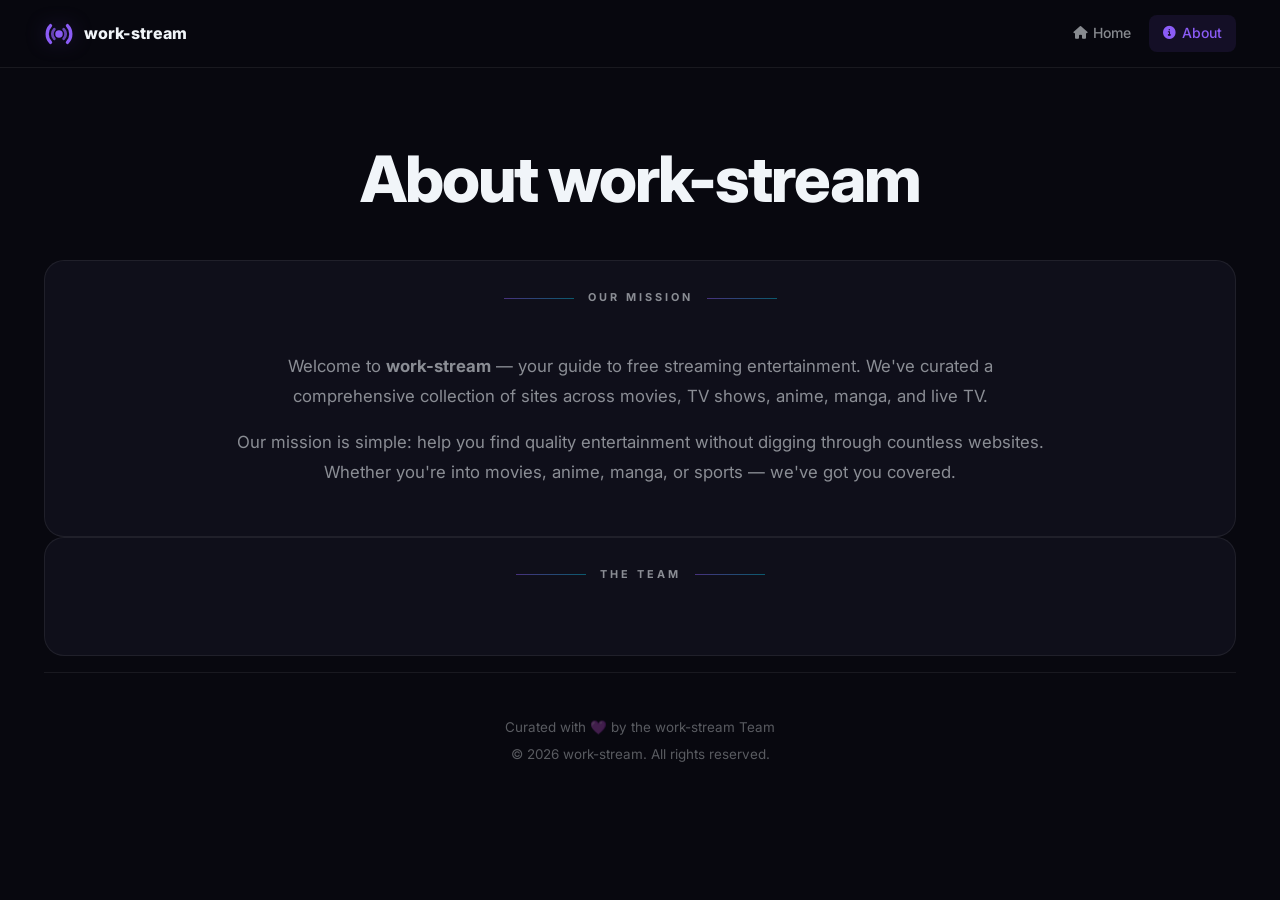
<file: about.html>
<!DOCTYPE html>
<html lang="en">
<head>
    <meta charset="UTF-8">
    <meta name="viewport" content="width=device-width, initial-scale=1.0">
    <title>About - work-stream</title>
    <meta name="description" content="Learn more about work-stream">
    <link rel="icon" href="icon.svg" type="image/svg+xml">
    <link rel="stylesheet" href="./style.css">
    <link rel="stylesheet" href="https://cdnjs.cloudflare.com/ajax/libs/font-awesome/6.5.0/css/all.min.css">
</head>
<body>
    <nav class="navbar">
        <div class="nav-container">
            <a href="index.html" class="nav-logo" aria-label="work-stream home">
                <svg class="nav-logo-icon" viewBox="0 0 64 64" aria-hidden="true" focusable="false">
                    <path d="M14 14a26 26 0 0 0 0 36M50 14a26 26 0 0 1 0 36" fill="none" stroke="currentColor" stroke-width="7" stroke-linecap="round"/>
                    <path d="M22 22a14 14 0 0 0 0 20M42 22a14 14 0 0 1 0 20" fill="none" stroke="currentColor" stroke-width="6" stroke-linecap="round" opacity=".7"/>
                    <circle cx="32" cy="32" r="8" fill="currentColor"/>
                </svg>
                work-stream
            </a>
            <button class="nav-toggle" id="navToggle" aria-label="Toggle menu"><i class="fas fa-bars"></i></button>
            <ul class="nav-menu" id="navMenu">
                <li><a href="index.html" class="nav-link"><i class="fas fa-home"></i> Home</a></li>
                <li><a href="about.html" class="nav-link active"><i class="fas fa-info-circle"></i> About</a></li>
            </ul>
        </div>
    </nav>

    <div class="page-wrap">
        <div class="hero-section">
            <h1 class="hero-title">About work-stream</h1>
        </div>

        <div class="section active">
            <h2 class="section-header">Our Mission</h2>
            <div style="padding: 20px; text-align: center; max-width: 860px; margin: 0 auto;">
                <p style="color: var(--text-secondary); font-size: 1.05rem; line-height: 1.8; margin-bottom: 16px;">
                    Welcome to <strong>work-stream</strong> — your guide to free streaming entertainment. We've curated a comprehensive collection of sites across movies, TV shows, anime, manga, and live TV.
                </p>
                <p style="color: var(--text-secondary); font-size: 1.05rem; line-height: 1.8;">
                    Our mission is simple: help you find quality entertainment without digging through countless websites. Whether you're into movies, anime, manga, or sports — we've got you covered.
                </p>
            </div>
        </div>

        <div class="section active">
            <h2 class="section-header">The Team</h2>
            <div style="display: grid; grid-template-columns: repeat(auto-fit, minmax(280px, 1fr)); gap: 20px; padding: 10px;">

                <!-- <div class="link-card visible" style="flex-direction: column; text-align: center; padding: 36px; min-height: auto;">
                    <img src="https://avatars.githubusercontent.com/u/161110729?v=4"
                         style="width: 100px; height: 100px; border-radius: 50%; border: 2px solid var(--accent); margin-bottom: 16px;">
                    <h3 style="font-size: 1.3rem; margin-bottom: 4px;">Hellhorde</h3>
                    <p style="color: var(--accent); font-weight: 700; font-size: 0.78rem; letter-spacing: 1.5px; margin-bottom: 12px; text-transform: uppercase;">Founder & Curator</p>
                    <p style="color: var(--text-secondary); font-size: 0.9rem; line-height: 1.6; margin-bottom: 16px;">Passionate about making entertainment accessible to everyone. Constantly hunting for the best streaming sites.</p>
                    <a href="https://github.com/N3rdmade/" target="_blank" rel="noopener noreferrer" style="color: var(--text-muted); font-size: 1.3rem; transition: color 0.2s;"><i class="fab fa-github"></i></a>
                </div>

                <div class="link-card visible" style="flex-direction: column; text-align: center; padding: 36px; min-height: auto;">
                    <img src="https://avatars.githubusercontent.com/u/84559232?v=4"
                         style="width: 100px; height: 100px; border-radius: 50%; border: 2px solid var(--accent); margin-bottom: 16px;">
                    <h3 style="font-size: 1.3rem; margin-bottom: 4px;">R</h3>
                    <p style="color: var(--accent); font-weight: 700; font-size: 0.78rem; letter-spacing: 1.5px; margin-bottom: 12px; text-transform: uppercase;">Maintainer</p>
                    <p style="color: var(--text-secondary); font-size: 0.9rem; line-height: 1.6; margin-bottom: 16px;">Helping maintain and improve work-stream to keep it running smoothly.</p>
                    <a href="https://github.com/rishabnotfound" target="_blank" rel="noopener noreferrer" style="color: var(--text-muted); font-size: 1.3rem; transition: color 0.2s;"><i class="fab fa-github"></i></a>
                </div> -->

            </div>
        </div>

        <footer class="footer">
            <p>Curated with 💜 by the work-stream Team</p>
            <p class="copyright">&copy; 2026 work-stream. All rights reserved.</p>
        </footer>
    </div>

    <script>
        document.getElementById('navToggle').addEventListener('click', () => {
            document.getElementById('navMenu').classList.toggle('active');
        });
    </script>
</body>
</html>
</file>
<file: style.css>
/* ===================================
   work-stream — Professional Theme
   =================================== */

@import url('https://fonts.googleapis.com/css2?family=Inter:wght@400;500;600;700;800&display=swap');

:root {
    --bg-base:       #08080f;
    --bg-surface:    #0f0f1a;
    --bg-card:       #111120;
    --bg-card-hover: #171728;

    --border:        rgba(255,255,255,0.07);
    --border-hover:  rgba(139,92,246,0.5);

    --accent:        #8b5cf6;
    --accent-2:      #06b6d4;
    --accent-glow:   rgba(139,92,246,0.3);

    --grad-main:     linear-gradient(135deg, #8b5cf6, #06b6d4);

    --text-primary:   #f1f5f9;
    --text-secondary: rgba(241,245,249,0.55);
    --text-muted:     rgba(241,245,249,0.35);

    --radius-sm:  8px;
    --radius-md:  14px;
    --radius-lg:  20px;
    --radius-pill:50px;

    --t: 0.2s ease;
}

*, *::before, *::after { margin: 0; padding: 0; box-sizing: border-box; }

html {
    background: var(--bg-base);
    color-scheme: dark;
    scrollbar-width: thin;
    scrollbar-color: var(--accent) var(--bg-base);
    scroll-behavior: smooth;
}

body {
    font-family: 'Inter', sans-serif;
    background: var(--bg-base);
    color: var(--text-primary);
    line-height: 1.6;
    padding-top: 68px;
    -webkit-font-smoothing: antialiased;
    min-height: 100vh;
    display: flex;
    flex-direction: column;
}

/* ===========================
   NAVBAR
   =========================== */
.navbar {
    position: fixed;
    top: 0; left: 0; right: 0;
    height: 68px;
    background: rgba(8,8,15,0.96);
    border-bottom: 1px solid var(--border);
    z-index: 1000;
}

.nav-container {
    max-width: 1240px;
    margin: 0 auto;
    padding: 0 24px;
    height: 100%;
    display: flex;
    justify-content: space-between;
    align-items: center;
    gap: 18px;
}

.nav-logo {
    font-weight: 800;
    font-size: 1rem;
    text-decoration: none;
    color: var(--text-primary);
    display: flex;
    align-items: center;
    gap: 10px;
}

.nav-logo-icon {
    width: 30px;
    height: 30px;
    color: var(--accent);
    flex-shrink: 0;
    filter: drop-shadow(0 0 10px rgba(139,92,246,0.25));
}

.nav-search {
    flex: 1;
    max-width: 520px;
    min-width: 180px;
}

.nav-search .search-pill {
    max-width: none;
    padding: 10px 20px;
    font-size: 0.9rem;
}

.nav-menu {
    display: flex;
    list-style: none;
    gap: 4px;
    flex-shrink: 0;
}

.nav-link {
    color: var(--text-secondary);
    text-decoration: none;
    font-size: 0.875rem;
    font-weight: 500;
    padding: 7px 14px;
    border-radius: var(--radius-sm);
    transition: color var(--t), background var(--t);
    display: flex;
    align-items: center;
    gap: 6px;
}

.nav-link i { font-size: 0.8rem; }
.nav-link:hover { color: var(--text-primary); background: rgba(255,255,255,0.05); }
.nav-link.active { color: var(--accent); background: rgba(139,92,246,0.1); }

.nav-toggle {
    display: none;
    background: none;
    border: none;
    color: var(--text-secondary);
    font-size: 1.3rem;
    cursor: pointer;
    padding: 6px;
    border-radius: var(--radius-sm);
}

/* ===========================
   PAGE WRAP
   =========================== */
.page-wrap {
    max-width: 1240px;
    margin: 0 auto;
    padding: 0 24px;
    flex: 1;
    display: flex;
    flex-direction: column;
    width: 100%;
}

/* ===========================
   SEARCH & FILTERS
   =========================== */
.search-wrapper {
    display: flex;
    flex-direction: column;
    align-items: center;
    padding: 28px 0 32px;
    gap: 18px;
}

.search-pill {
    width: 100%;
    max-width: 540px;
    padding: 15px 26px;
    border-radius: var(--radius-pill);
    border: 1.5px solid var(--border);
    background: var(--bg-surface);
    color: var(--text-primary);
    font-size: 0.95rem;
    font-family: 'Inter', sans-serif;
    outline: none;
    transition: border-color var(--t), box-shadow var(--t);
    text-align: center;
}

.search-pill::placeholder { color: var(--text-muted); }

.search-pill:focus {
    border-color: var(--accent);
    box-shadow: 0 0 0 3px rgba(139,92,246,0.12);
}

.filter-buttons {
    display: flex;
    justify-content: center;
    gap: 8px;
    flex-wrap: wrap;
}

.filter-btn {
    padding: 9px 18px;
    background: var(--bg-surface);
    border: 1.5px solid var(--border);
    border-radius: var(--radius-pill);
    color: var(--text-secondary);
    font-family: 'Inter', sans-serif;
    font-weight: 600;
    font-size: 0.82rem;
    cursor: pointer;
    transition: border-color var(--t), color var(--t), background var(--t), box-shadow var(--t);
}

.filter-btn:hover {
    border-color: rgba(139,92,246,0.4);
    color: var(--text-primary);
    background: rgba(139,92,246,0.08);
}

.filter-btn.active {
    background: var(--grad-main);
    border-color: transparent;
    color: #fff;
    box-shadow: 0 2px 16px var(--accent-glow);
}

/* ===========================
   CATEGORIES
   =========================== */
#categories-container {
    padding-bottom: 40px;
    display: flex;
    flex-direction: column;
    gap: 24px;
}

.section {
    background: var(--bg-surface);
    border: 1px solid var(--border);
    border-radius: var(--radius-lg);
    padding: 28px;
    opacity: 0;
    transform: translateY(20px);
    transition: opacity 0.4s ease, transform 0.4s ease;
}

.section.visible,
.section.active {
    opacity: 1;
    transform: translateY(0);
}

.section-header {
    display: flex;
    align-items: center;
    justify-content: center;
    gap: 14px;
    font-size: 0.68rem;
    font-weight: 700;
    letter-spacing: 3px;
    text-transform: uppercase;
    color: var(--text-secondary);
    margin-bottom: 24px;
}

.section-header::before,
.section-header::after {
    content: '';
    flex: 1;
    max-width: 70px;
    height: 1px;
    background: var(--grad-main);
    opacity: 0.45;
}

/* ===========================
   CARDS
   =========================== */
.links-grid {
    display: grid;
    grid-template-columns: repeat(5, 1fr);
    gap: 12px;
}

.link-card {
    background: var(--bg-card);
    border: 1px solid var(--border);
    border-radius: var(--radius-md);
    padding: 20px 14px;
    display: flex;
    align-items: center;
    justify-content: center;
    min-height: 86px;
    text-decoration: none;
    opacity: 0;
    transform: translateY(12px);
    transition:
        opacity 0.3s ease,
        transform 0.3s ease,
        border-color var(--t),
        background var(--t);
}

.link-card.visible {
    opacity: 1;
    transform: translateY(0);
}

.link-card.visible:hover {
    border-color: var(--border-hover);
    background: var(--bg-card-hover);
}

.card-logo {
    max-width: 100%;
    max-height: 40px;
    object-fit: contain;
    opacity: 0;
    transition: opacity 0.3s ease;
}

.card-logo.loaded { opacity: 1; }

/* ===========================
   SCROLL TO TOP
   =========================== */
.scroll-top-btn {
    position: fixed;
    bottom: 26px;
    right: 26px;
    width: 48px;
    height: 48px;
    border-radius: 50%;
    background: var(--bg-surface);
    border: 1.5px solid var(--border);
    cursor: pointer;
    z-index: 999;
    display: flex;
    align-items: center;
    justify-content: center;
    opacity: 0;
    pointer-events: none;
    transition: opacity 0.25s, border-color var(--t);
}

.scroll-top-btn.visible { opacity: 1; pointer-events: auto; }
.scroll-top-btn:hover { border-color: var(--accent); }

.scroll-top-btn svg {
    position: absolute;
    width: 48px;
    height: 48px;
    transform: rotate(-90deg);
}

.scroll-top-btn .progress-ring {
    fill: none;
    stroke: url(#ringGrad);
    stroke-width: 2.5;
    stroke-linecap: round;
    transition: stroke-dashoffset 0.1s;
}

.scroll-top-btn .progress-bg {
    fill: none;
    stroke: rgba(255,255,255,0.06);
    stroke-width: 2.5;
}

.scroll-top-btn .arrow { color: var(--text-primary); font-size: 15px; z-index: 1; }

/* ===========================
   FOOTER
   =========================== */
.footer {
    text-align: center;
    padding: 44px 0;
    border-top: 1px solid var(--border);
    margin-top: 16px;
    color: var(--text-muted);
    font-size: 0.84rem;
}

.footer p + p { margin-top: 5px; }

/* ===========================
   SCROLLBAR
   =========================== */
::-webkit-scrollbar { width: 5px; }
::-webkit-scrollbar-track { background: var(--bg-base); }
::-webkit-scrollbar-thumb {
    background: linear-gradient(180deg, var(--accent), var(--accent-2));
    border-radius: 10px;
}

/* ===========================
   MISC (kept for about page)
   =========================== */
.hero-section { text-align: center; padding: 60px 0 30px; }
.hero-title { font-size: clamp(2.5rem, 5vw, 4rem); font-weight: 800; letter-spacing: -2px; }
.brand-letter { background: var(--grad-main); -webkit-background-clip: text; -webkit-text-fill-color: transparent; background-clip: text; }
.standard-link { color: var(--accent); text-decoration: none; font-weight: 600; display: inline-flex; align-items: center; vertical-align: middle; }
.inline-icon { height: 20px; width: auto; margin: 0 5px; vertical-align: middle; }

/* ===========================
   RESPONSIVE
   =========================== */
@media (max-width: 1024px) {
    .links-grid { grid-template-columns: repeat(4, 1fr); }
}

@media (max-width: 768px) {
    .nav-toggle { display: block; }

    .has-nav-search {
        padding-top: 116px;
    }

    .has-nav-search .navbar {
        height: 116px;
    }

    .has-nav-search .nav-container {
        flex-wrap: wrap;
        align-content: center;
        gap: 8px 14px;
        padding-top: 10px;
        padding-bottom: 10px;
    }

    .nav-search {
        order: 3;
        flex: 0 0 100%;
        max-width: none;
        min-width: 0;
    }

    .nav-menu {
        position: fixed;
        top: 68px; left: 0; right: 0;
        flex-direction: column;
        background: var(--bg-base);
        padding: 14px;
        display: none;
        border-bottom: 1px solid var(--border);
        gap: 4px;
    }

    .has-nav-search .nav-menu {
        top: 116px;
    }

    .nav-menu.active { display: flex; }

    .search-wrapper { padding: 20px 0 20px; gap: 14px; }
    .search-pill { padding: 13px 20px; font-size: 0.9rem; }
    .nav-search .search-pill { padding: 9px 18px; }
    .filter-btn { padding: 8px 12px; font-size: 0.78rem; }

    .section { padding: 20px 16px; border-radius: var(--radius-md); }
    .links-grid { grid-template-columns: repeat(2, 1fr); gap: 10px; }
    .link-card { padding: 15px 10px; min-height: 74px; border-radius: var(--radius-sm); }

    .scroll-top-btn { bottom: 16px; right: 16px; width: 42px; height: 42px; }
    .scroll-top-btn svg { width: 42px; height: 42px; }
}

@media (max-width: 480px) {
    .links-grid { grid-template-columns: repeat(2, 1fr); gap: 8px; }
    .page-wrap { padding: 0 14px; }
}
</file>
